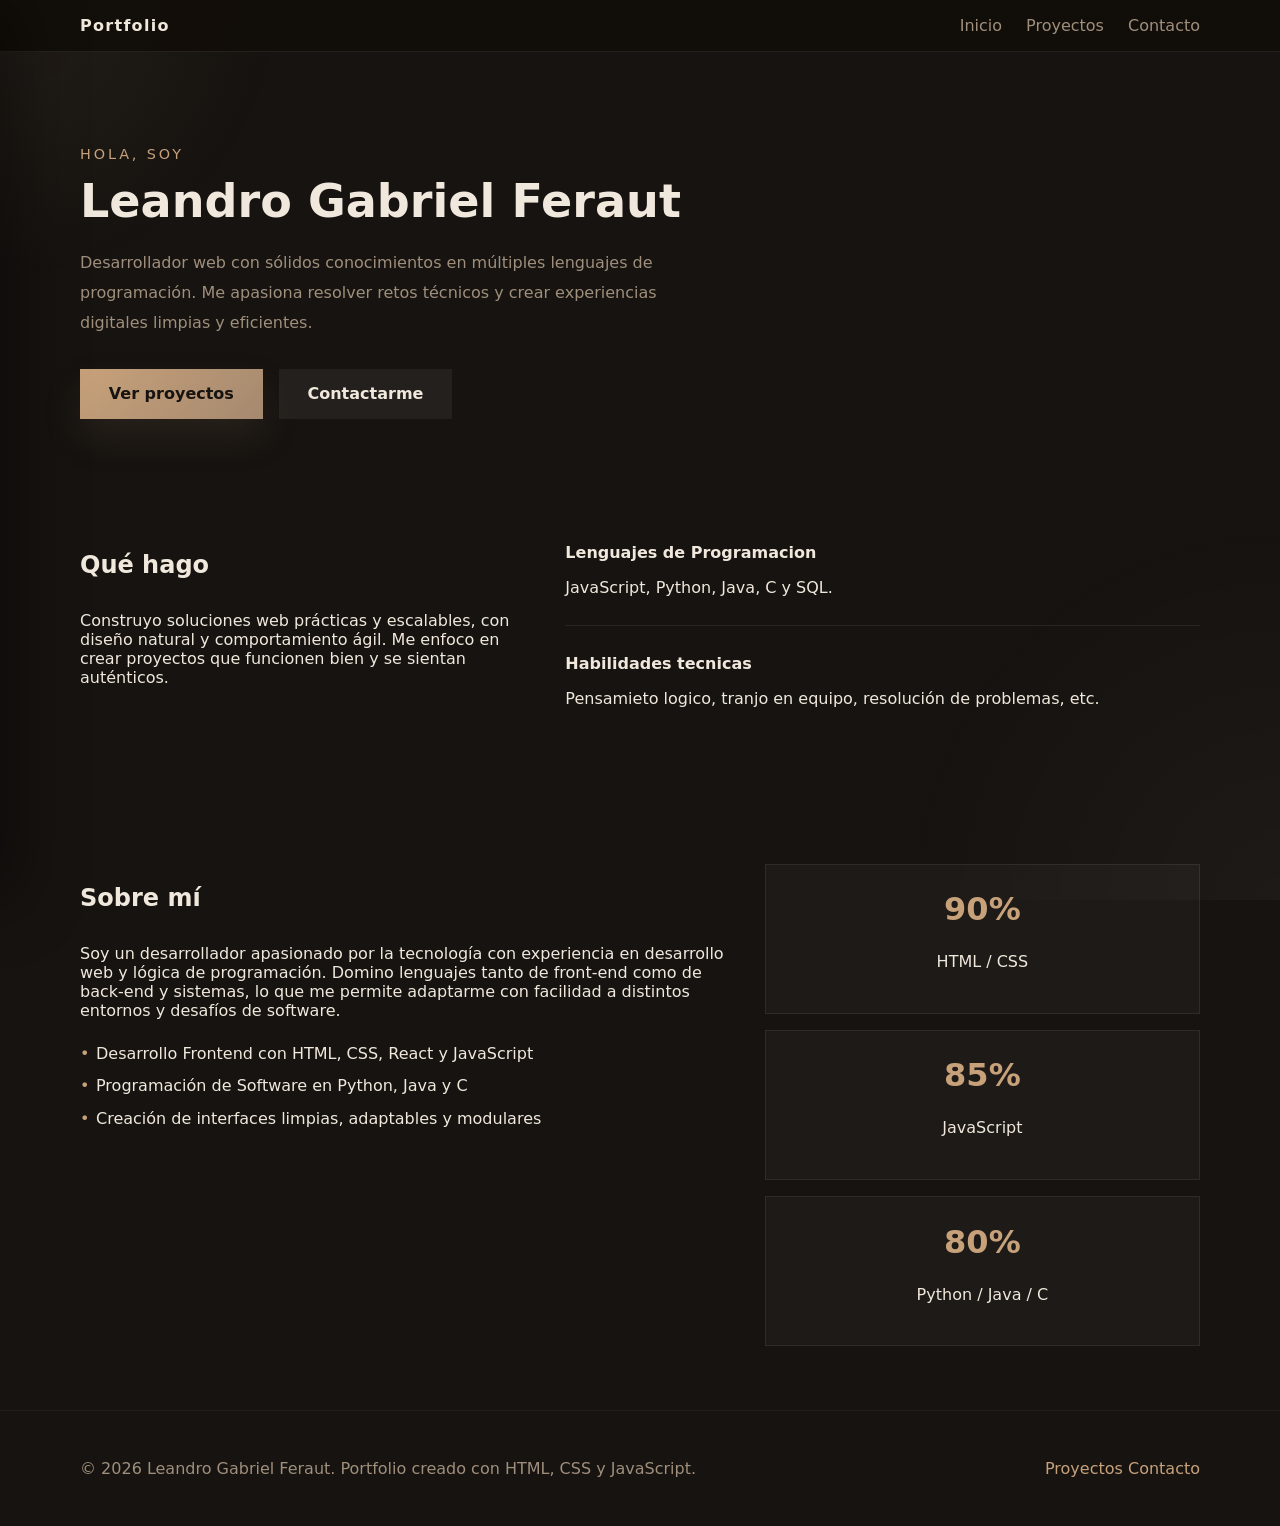
<file: index.html>
<!DOCTYPE html>
<html lang="es">

<head>
  <meta charset="UTF-8">
  <meta name="viewport" content="width=device-width, initial-scale=1.0">
  <title>Portfolio | Inicio</title>
  <link rel="stylesheet" href="styles/main.css">
</head>

<body>
  <header class="site-header">
    <div class="container header-inner">
      <a href="index.html" class="brand">Portfolio</a>
      <button class="menu-toggle" aria-label="Abrir menú" aria-expanded="false">
        <span></span>
        <span></span>
        <span></span>
      </button>
      <nav class="nav">
        <a href="index.html">Inicio</a>
        <a href="pages/proyectos.html">Proyectos</a>
        <a href="pages/contacto.html">Contacto</a>
      </nav>
    </div>
    <div class="side-menu" id="sideMenu" aria-hidden="true">
      <button class="close-menu" aria-label="Cerrar menú">&times;</button>
      <nav class="side-nav">
        <a href="index.html">Inicio</a>
        <a href="pages/proyectos.html">Proyectos</a>
        <a href="pages/contacto.html">Contacto</a>
      </nav>
    </div>
    <div class="menu-backdrop" id="menuBackdrop"></div>
  </header>

  <main>
    <section class="hero">
      <div class="container hero-content">
        <div>
          <p class="eyebrow">Hola, soy</p>
          <h1>Leandro Gabriel Feraut</h1>
          <p class="lead">Desarrollador web con sólidos conocimientos en múltiples lenguajes de programación. Me
            apasiona resolver retos técnicos y crear experiencias digitales limpias y eficientes.</p>
          <div class="hero-actions">
            <a href="pages/proyectos.html" class="btn btn-primary">Ver proyectos</a>
            <a href="pages/contacto.html" class="btn btn-secondary">Contactarme</a>
          </div>
        </div>
      </div>
    </section>

    <section class="services container" id="servicios">
      <div class="services-grid">
        <div class="service-summary">
          <h2>Qué hago</h2>
          <p>Construyo soluciones web prácticas y escalables, con diseño natural y comportamiento ágil. Me enfoco en
            crear proyectos que funcionen bien y se sientan auténticos.</p>
        </div>
        <div class="service-items">
          <div>
            <strong>Lenguajes de Programacion</strong>
            <p>JavaScript, Python, Java, C y SQL.</p>
          </div>
          <div>
            <strong>Habilidades tecnicas</strong>
            <p>Pensamieto logico, tranjo en equipo, resolución de problemas, etc.</p>
          </div>
        </div>
      </div>
    </section>

    <section class="about container">
      <div class="about-text">
        <h2>Sobre mí</h2>
        <p>Soy un desarrollador apasionado por la tecnología con experiencia en desarrollo web y lógica de programación.
          Domino lenguajes tanto de front-end como de back-end y sistemas, lo que me permite adaptarme con facilidad a
          distintos entornos y desafíos de software.</p>
        <ul>
          <li>Desarrollo Frontend con HTML, CSS, React y JavaScript</li>
          <li>Programación de Software en Python, Java y C</li>
          <li>Creación de interfaces limpias, adaptables y modulares</li>
        </ul>
      </div>
      <div class="about-skills">
        <div class="skill-item"><span>90%</span>
          <p>HTML / CSS</p>
        </div>
        <div class="skill-item"><span>85%</span>
          <p>JavaScript</p>
        </div>
        <div class="skill-item"><span>80%</span>
          <p>Python / Java / C</p>
        </div>
      </div>
    </section>
  </main>

  <footer class="site-footer">
    <div class="container footer-inner">
      <p>© 2026 Leandro Gabriel Feraut. Portfolio creado con HTML, CSS y JavaScript.</p>
      <div class="footer-links">
        <a href="pages/proyectos.html">Proyectos</a>
        <a href="pages/contacto.html">Contacto</a>
      </div>
    </div>
  </footer>

  <script src="scripts/main.js"></script>
</body>

</html>
</file>
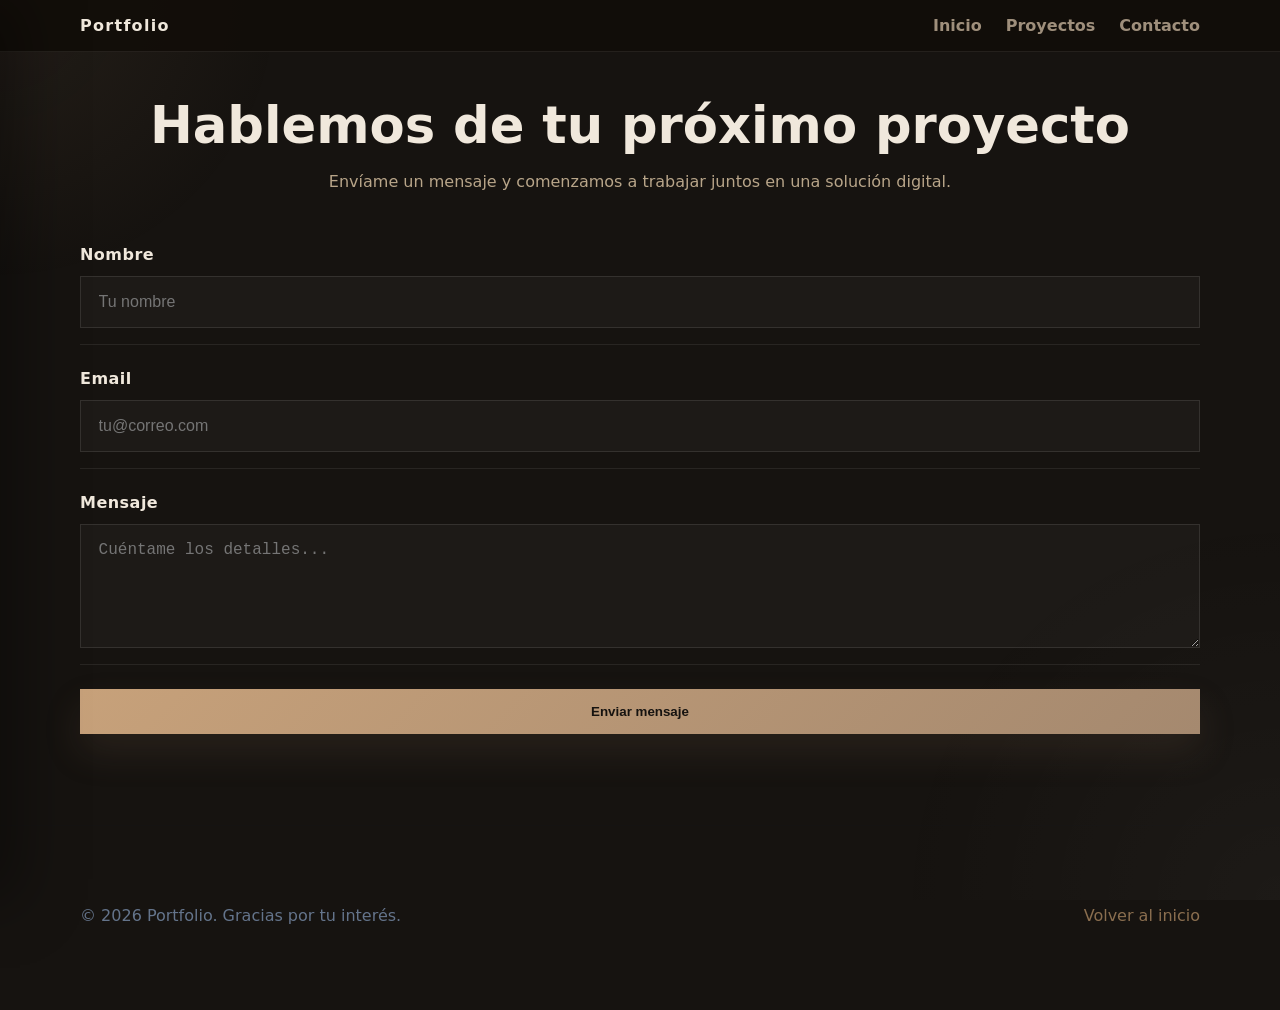
<file: pages/contacto.html>
<!DOCTYPE html>
<html lang="es">
<head>
  <meta charset="UTF-8">
  <meta name="viewport" content="width=device-width, initial-scale=1.0">
  <title>Portfolio | Contacto</title>
  <link rel="stylesheet" href="../styles/main.css">
  <link rel="stylesheet" href="../styles/contacto.css">
</head>
<body class="page-inner">
  <header class="site-header">
    <div class="container header-inner">
      <a href="../index.html" class="brand">Portfolio</a>
      <button class="menu-toggle" aria-label="Abrir menú" aria-expanded="false">
        <span></span>
        <span></span>
        <span></span>
      </button>
      <nav class="nav">
        <a href="../index.html">Inicio</a>
        <a href="proyectos.html">Proyectos</a>
        <a href="contacto.html" class="active">Contacto</a>
      </nav>
    </div>
    <div class="side-menu" id="sideMenu" aria-hidden="true">
      <button class="close-menu" aria-label="Cerrar menú">&times;</button>
      <nav class="side-nav">
        <a href="../index.html">Inicio</a>
        <a href="proyectos.html">Proyectos</a>
        <a href="contacto.html" class="active">Contacto</a>
      </nav>
    </div>
    <div class="menu-backdrop" id="menuBackdrop"></div>
  </header>

  <main class="container contact-page">
    <section class="contact-hero">
      <h1>Hablemos de tu próximo proyecto</h1>
      <p>Envíame un mensaje y comenzamos a trabajar juntos en una solución digital.</p>
    </section>

    <section class="contact-form-section">
      <form id="contactForm" class="contact-form">
        <div class="field-group">
          <label for="name">Nombre</label>
          <input type="text" id="name" name="name" placeholder="Tu nombre" required>
        </div>
        <div class="field-group">
          <label for="email">Email</label>
          <input type="email" id="email" name="email" placeholder="tu@correo.com" required>
        </div>
        <div class="field-group">
          <label for="message">Mensaje</label>
          <textarea id="message" name="message" rows="5" placeholder="Cuéntame los detalles..." required></textarea>
        </div>
        <button type="submit" class="btn btn-primary">Enviar mensaje</button>
        <p id="formResponse" class="form-response"></p>
      </form>
    </section>
  </main>

  <footer class="site-footer">
    <div class="container footer-inner">
      <p>© 2026 Portfolio. Gracias por tu interés.</p>
      <a href="../index.html">Volver al inicio</a>
    </div>
  </footer>

  <script src="../scripts/main.js"></script>
  <script src="../scripts/contacto.js"></script>
</body>
</html>
</file>
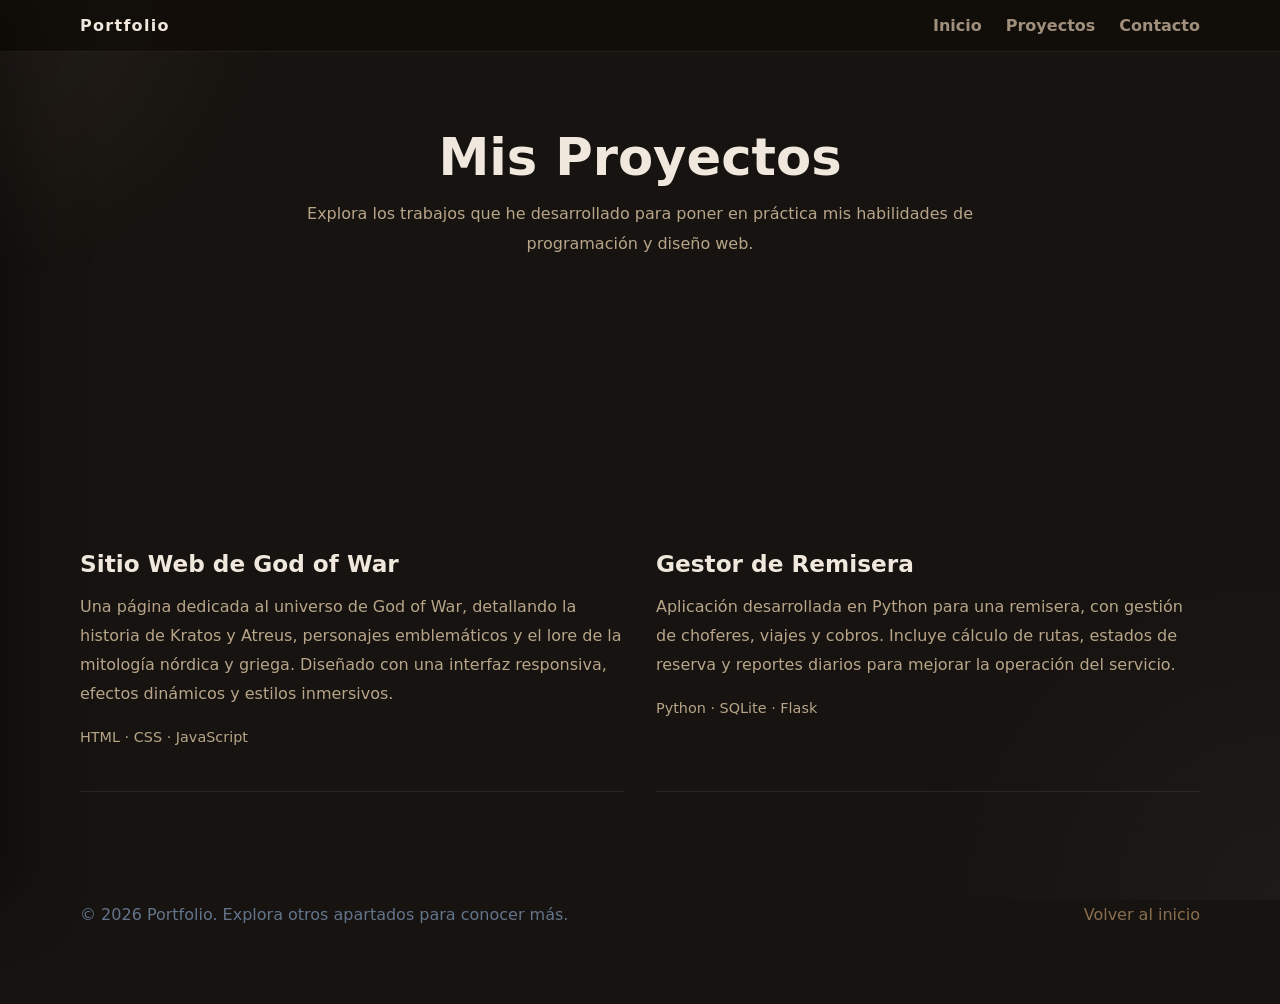
<file: pages/proyectos.html>
<!DOCTYPE html>
<html lang="es">
<head>
  <meta charset="UTF-8">
  <meta name="viewport" content="width=device-width, initial-scale=1.0">
  <title>Portfolio | Proyectos</title>
  <link rel="stylesheet" href="../styles/main.css">
  <link rel="stylesheet" href="../styles/proyectos.css">
</head>
<body class="page-inner">
  <header class="site-header">
    <div class="container header-inner">
      <a href="../index.html" class="brand">Portfolio</a>
      <button class="menu-toggle" aria-label="Abrir menú" aria-expanded="false">
        <span></span>
        <span></span>
        <span></span>
      </button>
      <nav class="nav">
        <a href="../index.html">Inicio</a>
        <a href="proyectos.html" class="active">Proyectos</a>
        <a href="contacto.html">Contacto</a>
      </nav>
    </div>
    <div class="side-menu" id="sideMenu" aria-hidden="true">
      <button class="close-menu" aria-label="Cerrar menú">&times;</button>
      <nav class="side-nav">
        <a href="../index.html">Inicio</a>
        <a href="proyectos.html" class="active">Proyectos</a>
        <a href="contacto.html">Contacto</a>
      </nav>
    </div>
    <div class="menu-backdrop" id="menuBackdrop"></div>
  </header>

  <main class="container projects-page">
    <section class="projects-hero">
      <h1>Mis Proyectos</h1>
      <p>Explora los trabajos que he desarrollado para poner en práctica mis habilidades de programación y diseño web.</p>
    </section>

    <section class="projects-grid">
      <article class="project-card single-project">
        <div class="project-image project-image-1"></div>
        <div class="project-info">
          <h2>Sitio Web de God of War</h2>
          <p>Una página dedicada al universo de God of War, detallando la historia de Kratos y Atreus, personajes emblemáticos y el lore de la mitología nórdica y griega. Diseñado con una interfaz responsiva, efectos dinámicos y estilos inmersivos.</p>
          <p class="project-tech">HTML · CSS · JavaScript</p>
        </div>
      </article>
      <article class="project-card single-project">
        <div class="project-image project-image-2"></div>
        <div class="project-info">
          <h2>Gestor de Remisera</h2>
          <p>Aplicación desarrollada en Python para una remisera, con gestión de choferes, viajes y cobros. Incluye cálculo de rutas, estados de reserva y reportes diarios para mejorar la operación del servicio.</p>
          <p class="project-tech">Python · SQLite · Flask</p>
        </div>
      </article>
    </section>
  </main>

  <footer class="site-footer">
    <div class="container footer-inner">
      <p>© 2026 Portfolio. Explora otros apartados para conocer más.</p>
      <a href="../index.html">Volver al inicio</a>
    </div>
  </footer>
  <script src="../scripts/main.js"></script>
</body>
</html>
</file>
<file: styles/main.css>
/* Estilos globales */
:root {
  --bg: #161310;
  --bg-alt: #221b16;
  --text: #f0e8dc;
  --text-muted: #9f8f7c;
  --accent: #c7a17a;
  --accent-dark: #8f7553;
  --accent-soft: #2d231b;
  --surface: #1f1812;
  --surface-muted: #2e251f;
  --border: rgba(255, 255, 255, 0.08);
  --radius: 22px;
  --shadow: 0 24px 50px rgba(0, 0, 0, 0.35);
}

* {
  box-sizing: border-box;
}

html {
  scroll-behavior: smooth;
}

body {
  margin: 0;
  font-family: Inter, system-ui, -apple-system, BlinkMacSystemFont, "Segoe UI", sans-serif;
  background: var(--bg);
  color: var(--text);
  min-height: 100vh;
}

body::before {
  content: '';
  position: fixed;
  inset: 0;
  background: radial-gradient(circle at top left, rgba(199, 161, 122, 0.08), transparent 18%), radial-gradient(circle at bottom right, rgba(255, 255, 255, 0.03), transparent 25%);
  pointer-events: none;
}

img {
  max-width: 100%;
  display: block;
}

a {
  color: inherit;
  text-decoration: none;
}

.container {
  width: min(1120px, calc(100% - 2rem));
  margin: 0 auto;
}

.site-header {
  position: sticky;
  top: 0;
  background: rgba(18, 14, 10, 0.96);
  border-bottom: 1px solid rgba(255, 255, 255, 0.08);
  z-index: 12;
}

.side-menu {
  position: fixed;
  top: 0;
  left: -280px;
  width: 280px;
  height: 100vh;
  background: rgba(22, 19, 16, 0.98);
  border-right: 1px solid rgba(255, 255, 255, 0.08);
  box-shadow: 20px 0 60px rgba(0, 0, 0, 0.35);
  padding: 2rem 1.5rem;
  display: flex;
  flex-direction: column;
  gap: 2rem;
  transition: left 0.25s ease;
  z-index: 20;
}

.side-menu.open {
  left: 0;
}

.menu-backdrop {
  position: fixed;
  inset: 0;
  background: rgba(15, 23, 42, 0.55);
  opacity: 0;
  pointer-events: none;
  transition: opacity 0.25s ease;
  z-index: 15;
}

.menu-backdrop.visible {
  opacity: 1;
  pointer-events: auto;
}

.close-menu {
  border: none;
  background: transparent;
  color: var(--text);
  font-size: 2.2rem;
  line-height: 1;
  padding: 0;
  cursor: pointer;
  align-self: flex-end;
}

.side-nav {
  display: grid;
  gap: 0.8rem;
}

.side-nav a {
  color: var(--text);
  text-decoration: none;
  font-weight: 600;
  padding: 0.75rem 0;
  border-bottom: 1px solid rgba(255, 255, 255, 0.08);
}

.side-nav a:last-child {
  border-bottom: none;
}

.header-inner {
  display: flex;
  align-items: center;
  justify-content: space-between;
  padding: 1rem 0;
  position: relative;
}

.brand {
  font-weight: 700;
  letter-spacing: 0.08em;
  color: var(--text);
}

.menu-toggle {
  display: none;
  width: 42px;
  height: 42px;
  border: 1px solid rgba(31, 41, 55, 0.12);
  background: var(--surface);
  padding: 0.75rem;
  cursor: pointer;
  align-items: center;
  justify-content: center;
}

.menu-toggle span {
  display: block;
  width: 100%;
  height: 2px;
  background: var(--text);
  margin: 4px 0;
}

.nav {
  display: flex;
  gap: 1.5rem;
}

.nav a {
  color: var(--text-muted);
  transition: color 0.2s ease;
}

.nav a:hover,
.nav a.active {
  color: var(--text);
}

.hero {
  padding: 5rem 0 3rem;
}

.hero-content {
  display: grid;
  grid-template-columns: 1.4fr 1fr;
  align-items: center;
  gap: 2rem;
}

.eyebrow {
  text-transform: uppercase;
  color: var(--accent);
  letter-spacing: 0.2em;
  font-size: 0.9rem;
  margin-bottom: 1rem;
}

h1 {
  font-size: clamp(2.8rem, 3.6vw, 4.5rem);
  line-height: 1;
  margin: 0;
}

.lead {
  max-width: 38rem;
  color: var(--text-muted);
  line-height: 1.85;
  margin: 1.5rem 0 2rem;
}

.hero-actions {
  display: flex;
  gap: 1rem;
  flex-wrap: wrap;
  opacity: 0;
  transform: translateY(12px);
  animation: fade-up 0.8s ease 0.4s forwards;
}

.btn {
  display: inline-flex;
  align-items: center;
  justify-content: center;
  border: none;
  cursor: pointer;
  padding: 0.95rem 1.8rem;
  font-weight: 600;
  transition: transform 0.2s ease, background-color 0.2s ease, box-shadow 0.2s ease;
}

.btn:hover {
  transform: translateY(-1px);
}

.btn-primary {
  background: linear-gradient(135deg, var(--accent), #a5896f);
  color: #161310;
  box-shadow: 0 18px 36px rgba(116, 90, 68, 0.2);
}

.btn-secondary {
  background: rgba(255, 255, 255, 0.06);
  color: var(--text);
}

.hero-image {
  display: flex;
  justify-content: center;
}

.profile-card {
  width: min(320px, 100%);
  aspect-ratio: 1 / 1;
  background: linear-gradient(180deg, rgba(255, 255, 255, 0.08), rgba(255, 255, 255, 0.04));
  display: grid;
  place-items: center;
  overflow: hidden;
}

.profile-card img {
  width: 100%;
  height: 100%;
  object-fit: cover;
}

.services,
.about {
  padding: 4rem 0;
}

@keyframes fade-up {
  from {
    opacity: 0;
    transform: translateY(16px);
  }
  to {
    opacity: 1;
    transform: translateY(0);
  }
}

section {
  opacity: 0;
  transform: translateY(18px);
  animation: fade-up 0.9s ease forwards;
}

section:nth-of-type(1) {
  animation-delay: 0.1s;
}

section:nth-of-type(2) {
  animation-delay: 0.2s;
}

section:nth-of-type(3) {
  animation-delay: 0.3s;
}

.services h2,
.about h2 {
  margin-bottom: 2rem;
}

.services-grid {
  display: grid;
  grid-template-columns: minmax(220px, 1fr) 1.4fr;
  gap: 2rem;
  align-items: start;
}

.service-summary {
  padding: 0;
}

.service-items {
  display: grid;
  gap: 1rem;
}

.service-items div {
  padding: 0.75rem 0;
  border-bottom: 1px solid rgba(255, 255, 255, 0.08);
}

.service-items div:last-child {
  border-bottom: none;
}

.service-items strong {
  display: block;
  margin-bottom: 0.65rem;
  color: var(--text);
}

.about {
  display: grid;
  grid-template-columns: 1.5fr 1fr;
  gap: 2rem;
  align-items: start;
}

.about-text p,
.about-text ul,
.about-skills {
  margin: 0;
}

.about-text ul {
  list-style: none;
  padding: 0;
  margin-top: 1.5rem;
  display: grid;
  gap: 0.85rem;
}

.about-text li::before {
  content: "•";
  color: var(--accent);
  display: inline-block;
  width: 1em;
}

.about-skills {
  display: grid;
  gap: 1rem;
}

.skill-item {
  display: grid;
  gap: 0.5rem;
  background: rgba(255, 255, 255, 0.03);
  border: 1px solid rgba(255, 255, 255, 0.08);
  padding: 1.6rem;
  text-align: center;
}

.skill-item span {
  font-size: 2rem;
  font-weight: 700;
  color: var(--accent);
}

.site-footer {
  padding: 2rem 0;
  border-top: 1px solid rgba(148, 163, 184, 0.08);
}

.footer-inner {
  display: flex;
  align-items: center;
  justify-content: space-between;
  gap: 1rem;
  flex-wrap: wrap;
  color: var(--text-muted);
}

.footer-inner a {
  color: var(--accent);
}

@media (max-width: 900px) {
  .hero-content,
  .about {
    grid-template-columns: 1fr;
  }

  .service-grid {
    grid-template-columns: 1fr;
  }
}

@media (max-width: 800px) {
  .menu-toggle {
    display: inline-flex !important;
  }

  .nav {
    display: none !important;
  }
}

@media (max-width: 640px) {
  .header-inner {
    flex-direction: row;
    align-items: center;
    justify-content: space-between;
  }

  .hero {
    padding-top: 4rem;
  }

  .hero-actions {
    flex-direction: column;
    align-items: stretch;
  }

  .nav {
    display: none;
  }
}
</file>
<file: styles/contacto.css>
body {
  margin: 0;
  font-family: Inter, system-ui, -apple-system, BlinkMacSystemFont, "Segoe UI", sans-serif;
  background: #161310;
  color: #f0e8dc;
}

.container {
  width: min(1120px, calc(100% - 2rem));
  margin: 0 auto;
  padding: 2rem 0;
}

.site-header {
  background: rgba(18, 14, 10, 0.96);
  border-bottom: 1px solid rgba(255, 255, 255, 0.08);
  position: sticky;
  top: 0;
  z-index: 10;
}

.header-inner {
  display: flex;
  align-items: center;
  justify-content: space-between;
  gap: 1rem;
  padding: 1rem 0;
}

.brand {
  font-weight: 700;
}

.nav {
  display: flex;
  gap: 1.5rem;
}

.nav a {
  color: #9f8f7c;
  font-weight: 600;
}

.nav a:hover,
.nav a.active {
  color: #f0e8dc;
}

.contact-page {
  display: grid;
  gap: 3rem;
  padding: 3rem 0;
}

.contact-hero {
  text-align: center;
  animation: fade-up 0.7s ease both;
}

.contact-hero h1 {
  margin: 0 0 1rem;
  font-size: clamp(2.5rem, 4vw, 3.75rem);
}

.contact-hero p {
  max-width: 720px;
  margin: 0 auto;
  color: #b8a589;
  line-height: 1.85;
}

.contact-form {
  display: grid;
  gap: 1.5rem;
  padding: 0;
  animation: fade-up 0.7s ease both;
}

.field-group {
  display: grid;
  gap: 0.75rem;
  padding-bottom: 1rem;
  border-bottom: 1px solid rgba(255, 255, 255, 0.08);
}

.field-group:last-child {
  border-bottom: none;
}

label {
  font-weight: 600;
  color: #f0e8dc;
  letter-spacing: 0.03em;
}

input,
textarea {
  width: 100%;
  border: 1px solid rgba(255, 255, 255, 0.1);
  padding: 1rem 1.1rem;
  background: rgba(255, 255, 255, 0.03);
  color: #f0e8dc;
  font-size: 1rem;
}

input:focus,
textarea:focus {
  outline: none;
  border-color: #c7a17a;
  box-shadow: 0 0 0 4px rgba(199, 161, 122, 0.12);
}

.btn {
  display: inline-flex;
  align-items: center;
  justify-content: center;
  border: none;
  cursor: pointer;
  padding: 0.95rem 1.8rem;
  font-weight: 600;
  background: linear-gradient(135deg, #c7a17a, #a5896f);
  color: #161310;
  transition: transform 0.2s ease;
}

.btn:hover {
  transform: translateY(-1px);
}

.form-response {
  margin: 0;
  color: #c7a17a;
  min-height: 1.2rem;
}

.site-footer {
  padding: 2rem 0;
  border-top: 1px solid rgba(15, 23, 42, 0.08);
}

.footer-inner {
  display: flex;
  align-items: center;
  justify-content: space-between;
  flex-wrap: wrap;
  gap: 1rem;
  color: #64748b;
}

.footer-inner a {
  color: #8a6e4f;
}

@media (max-width: 900px) {

  .hero-content,
  .about {
    grid-template-columns: 1fr;
  }

  .service-grid {
    grid-template-columns: 1fr;
  }
}

@media (max-width: 800px) {
  .menu-toggle {
    display: inline-flex !important;
  }

  .nav {
    display: none !important;
  }
}

@media (max-width: 640px) {
  .header-inner {
    flex-direction: row;
    align-items: center;
    justify-content: space-between;
  }

  .hero {
    padding-top: 4rem;
  }

  .hero-actions {
    flex-direction: column;
    align-items: stretch;
  }

  .nav {
    display: none;
  }
}
</file>
<file: styles/proyectos.css>
body {
  margin: 0;
  font-family: Inter, system-ui, -apple-system, BlinkMacSystemFont, "Segoe UI", sans-serif;
  background: #161310;
  color: #f0e8dc;
}

.container {
  width: min(1120px, calc(100% - 2rem));
  margin: 0 auto;
  padding: 2rem 0;
}

.site-header {
  background: rgba(18, 14, 10, 0.96);
  border-bottom: 1px solid rgba(255, 255, 255, 0.08);
  position: sticky;
  top: 0;
  z-index: 10;
}

.header-inner {
  display: flex;
  align-items: center;
  justify-content: space-between;
  gap: 1rem;
  padding: 1rem 0;
}

.brand {
  font-weight: 700;
}

.nav {
  display: flex;
  gap: 1.5rem;
}

.nav a {
  color: #9f8f7c;
  font-weight: 600;
}

.nav a:hover,
.nav a.active {
  color: #f0e8dc;
}

.projects-hero {
  text-align: center;
  padding: 3rem 0 2rem;
}

.projects-hero h1 {
  margin: 0 0 1rem;
  font-size: clamp(2.5rem, 4vw, 3.75rem);
}

.projects-hero p {
  color: #b8a589;
  max-width: 720px;
  margin: 0 auto;
  line-height: 1.85;
}

.projects-grid {
  display: grid;
  grid-template-columns: 1fr 1fr;
  gap: 2rem;
}

.project-card {
  padding: 1.5rem 0;
  border-bottom: 1px solid rgba(255, 255, 255, 0.08);
  animation: fade-up 0.65s ease both;
}

.project-image {
  min-height: 220px;
  background-size: cover;
  background-position: center;
}

.project-image-1 { background-image: url('https://images.unsplash.com/photo-1515378791036-0648a3ef77b2?auto=format&fit=crop&w=1200&q=80'); }
.project-image-2 { background-image: url('https://images.unsplash.com/photo-1521737604893-d14cc237f11d?auto=format&fit=crop&w=1200&q=80'); }
.project-image-3 { background-image: url('https://images.unsplash.com/photo-1516259762381-22954d7d3ad2?auto=format&fit=crop&w=1200&q=80'); }

.project-info {
  padding: 1rem 0 0;
}

.project-info h2 {
  margin: 0 0 1rem;
  font-size: 1.45rem;
  color: #f0e8dc;
}

.project-info p {
  margin: 0 0 1rem;
  line-height: 1.8;
  color: #b8a589;
}

.project-tech {
  font-size: 0.9rem;
  color: #9f8f7c;
}

.site-footer {
  padding: 2rem 0;
  border-top: 1px solid rgba(15, 23, 42, 0.08);
}

.footer-inner {
  display: flex;
  align-items: center;
  justify-content: space-between;
  flex-wrap: wrap;
  gap: 1rem;
  color: #64748b;
}

.footer-inner a {
  color: #8a6e4f;
}

@media (max-width: 900px) {
  .projects-grid {
    grid-template-columns: 1fr 1fr;
  }
}

@media (max-width: 640px) {
  .header-inner,
  .footer-inner {
    flex-direction: column;
    align-items: flex-start;
  }

  .projects-grid {
    grid-template-columns: 1fr;
  }
}
</file>
